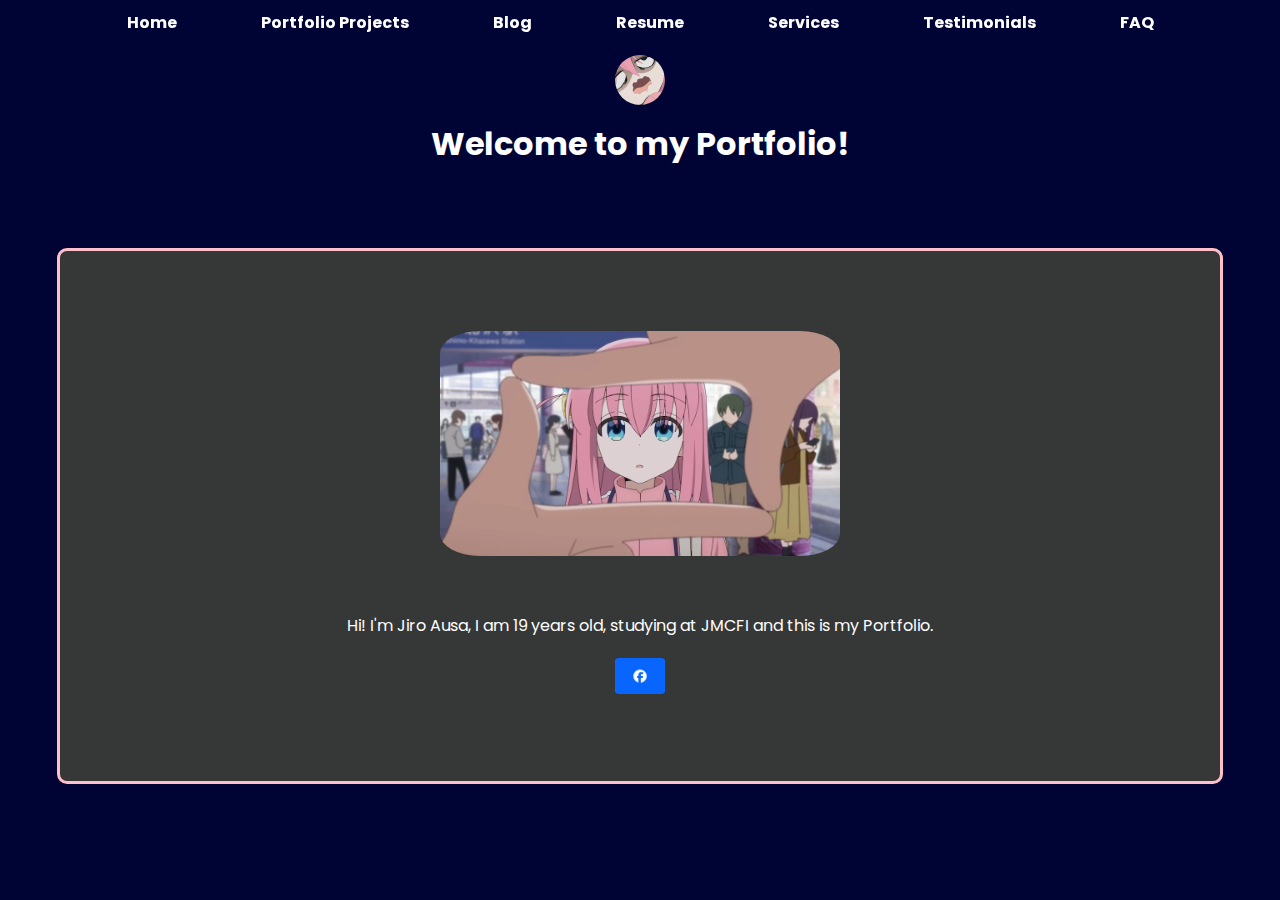
<file: index.html>
<!DOCTYPE html>
<html lang="en">
<head>
    <meta charset="UTF-8">
    <meta name="viewport" content="width=device-width, initial-scale=1.0">
    <title>Home Page</title>
    <link href='https://fonts.googleapis.com/css?family=Poppins' rel='stylesheet'>
    <link rel="stylesheet" href="style.css">
</head>
<body>
    <div class="social-links">
              
    <a href="index.html"><b>Home</b></a>
    <a href="Portfolio.html"><b>Portfolio Projects</b></a>
    <a href="Blog.html"><b>Blog</b></a>
    <a href="Resume.html"><b>Resume</b></a>
    <a href="Services.html"><b>Services</b></a>
    <a href="Testimonials.html"><b>Testimonials</b></a>
    <a href="FAQ.html"><b>FAQ</b></a>
    <img src="Bocchi.avif" alt="Profile Picture" class="profile-pic" style="vertical-align: top">
      </div>

      <h1>Welcome to my Portfolio!</h1>

   
    <div class="container">
        <img src="bocchii.webp" alt="Picture" class="profile">
        <p>Hi! I'm Jiro Ausa, I am 19 years old, studying at JMCFI and this is my Portfolio.</p>
         <a href="https://www.facebook.com/jiro.ausa/">
        <img src="fe.jpg" alt="fblogo" class="pesbok" >
      </a>  
      </div>

</body>
</html>
</file>
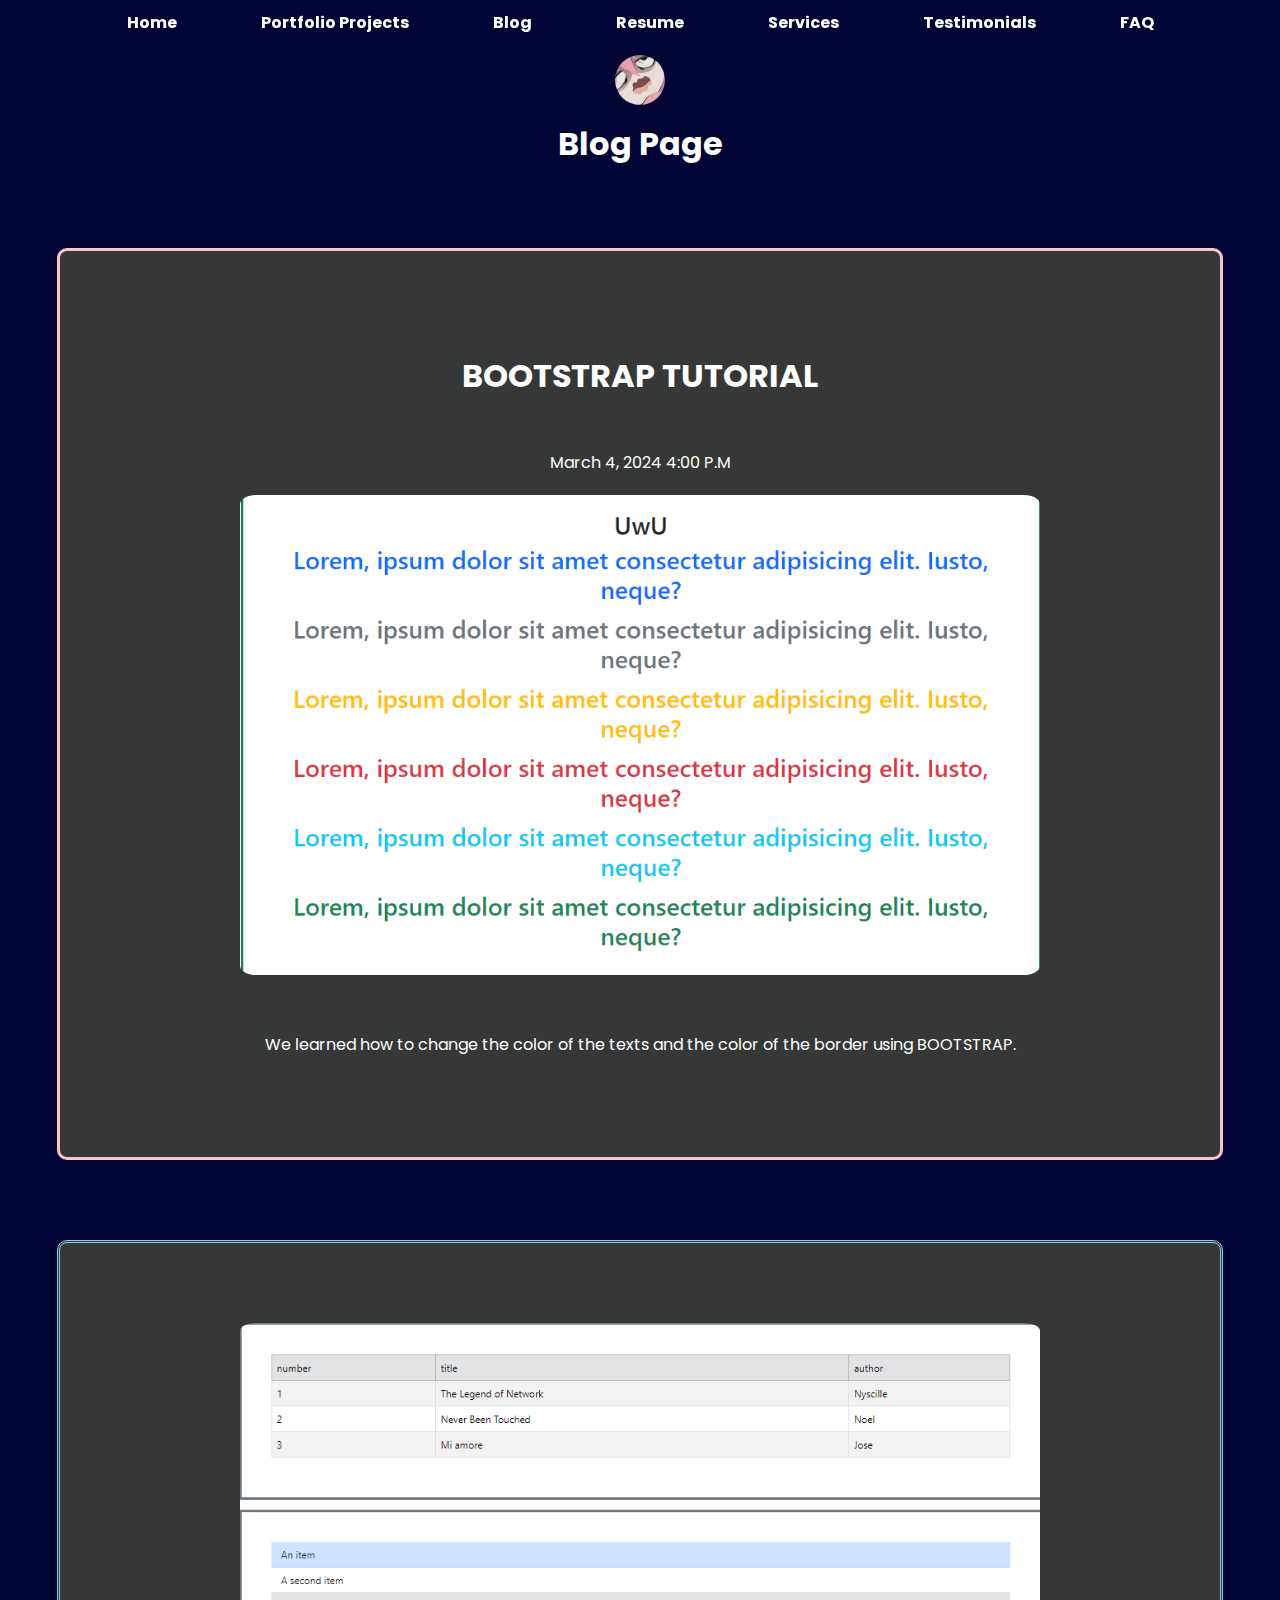
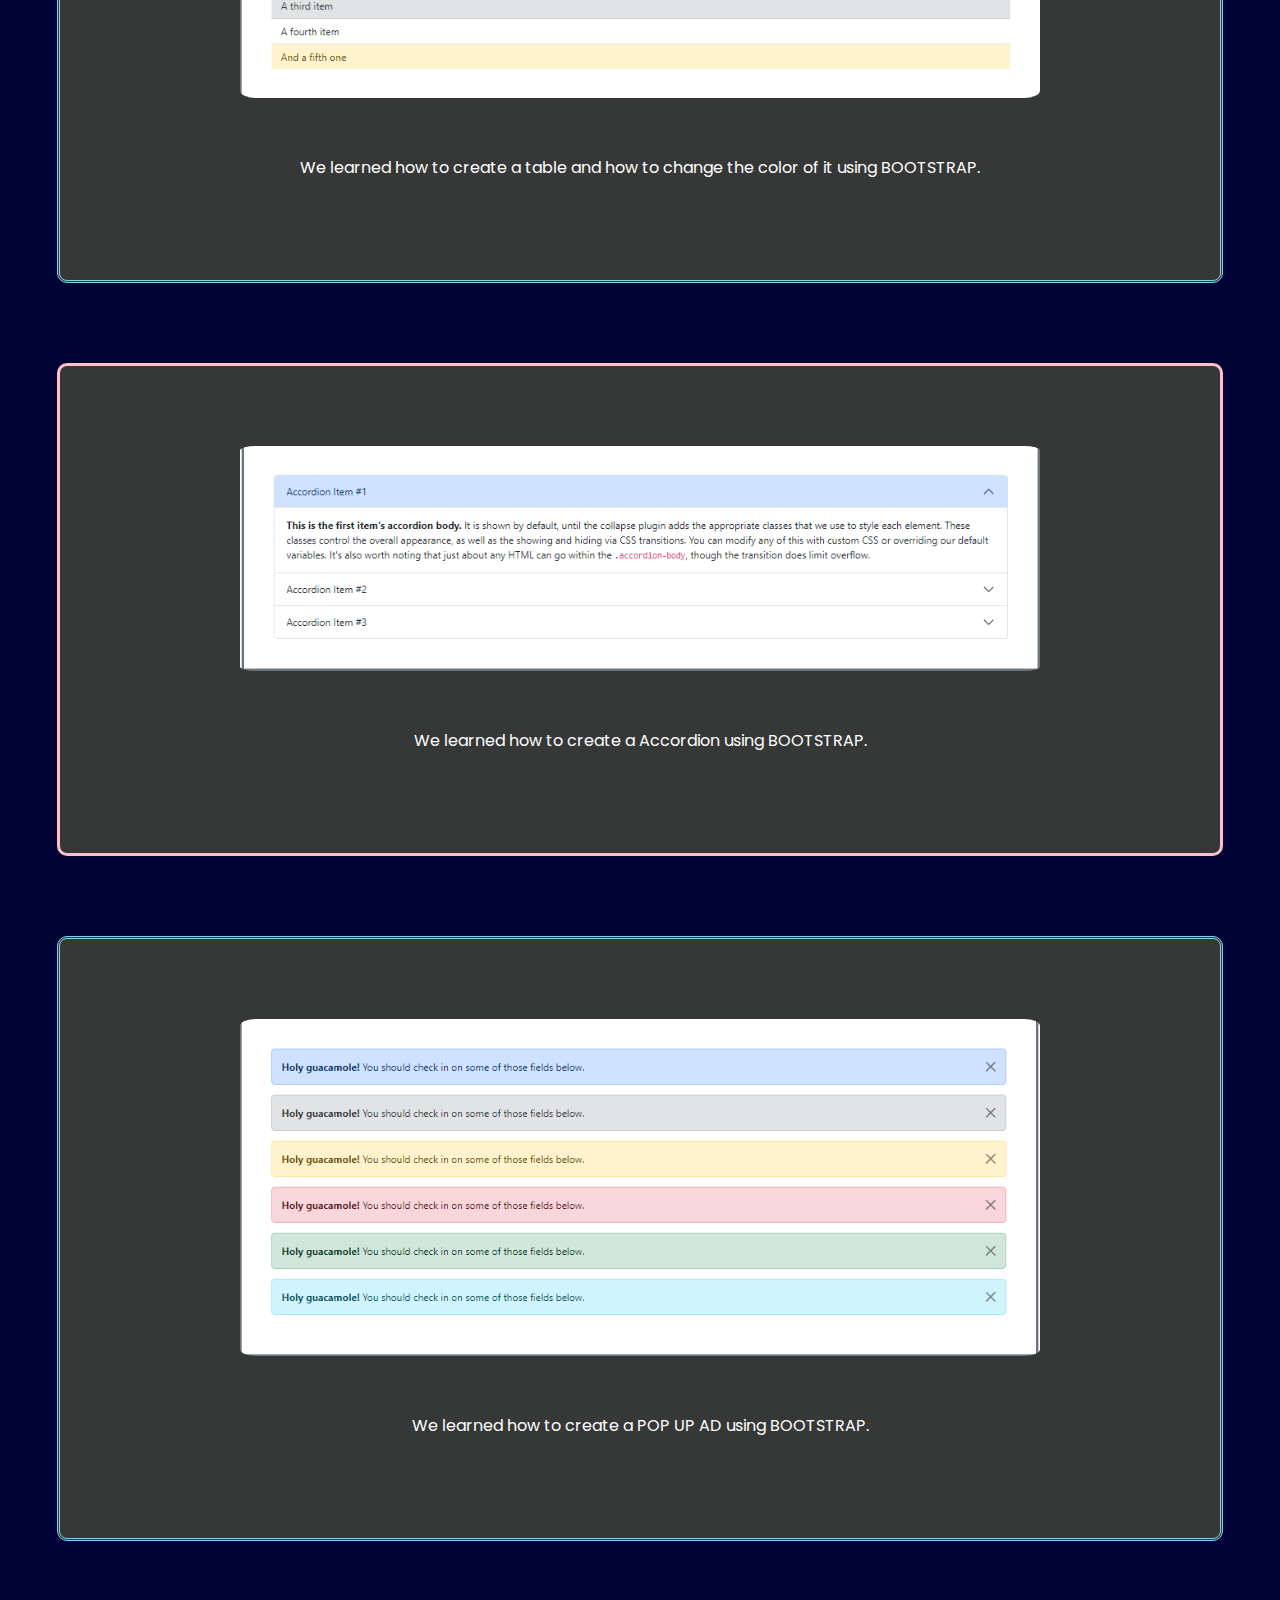
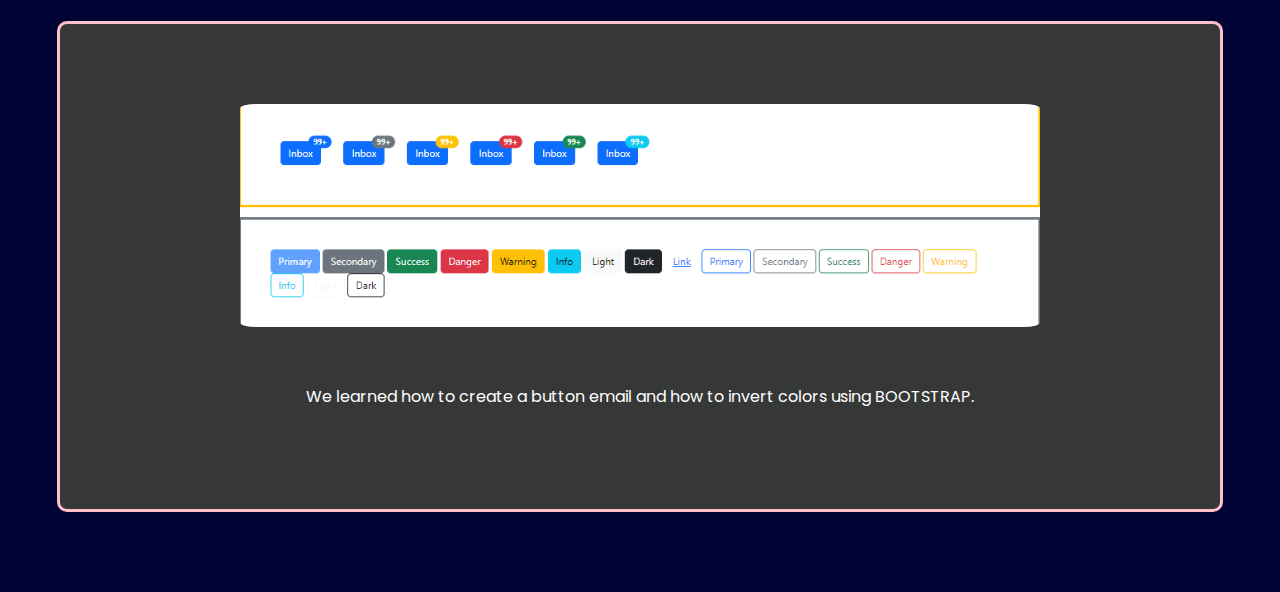
<file: Blog.html>
<!DOCTYPE html>
<html lang="en">
<head>
    <meta charset="UTF-8">
    <meta name="viewport" content="width=device-width, initial-scale=1.0">
    <title>BLOG</title>
    <link href='https://fonts.googleapis.com/css?family=Poppins' rel='stylesheet'>
    <link rel="stylesheet" href="style.css">
</head>
<body>
    <div class="social-links">
        <a href="index.html"><b>Home</b></a>
        <a href="Portfolio.html"><b>Portfolio Projects</b></a>
        <a href="Blog.html"><b>Blog</b></a>
        <a href="Resume.html"><b>Resume</b></a>
        <a href="Services.html"><b>Services</b></a>
        <a href="Testimonials.html"><b>Testimonials</b></a>
        <a href="FAQ.html"><b>FAQ</b></a>
        <img src="Bocchi.avif" alt="Profile Picture" class="profile-pic" style="vertical-align: top">
          </div>

          <h1>Blog Page</h1>

    <div class="container">
        <h1>BOOTSTRAP TUTORIAL</h1>
        <p>March 4, 2024 4:00 P.M</p>
        <img src="a.png" alt="pic" class="a">
        <p>We learned how to change the color of the texts and the color of the border using BOOTSTRAP.</p>
    </div>

    <div class="container2">
        <img src="b.png" alt="pic" class="b">
        <p>We learned how to create a table and how to change the color of it using BOOTSTRAP.</p>
    </div>

    <div class="container3">
        <img src="c.png" alt="pic" class="c">
        <p>We learned how to create a Accordion using BOOTSTRAP.</p>
    </div>

    <div class="container4">
        <img src="d.png" alt="pic" class="d">
        <p>We learned how to create a POP UP AD using BOOTSTRAP.</p>
    </div>

    <div class="container5">
        <img src="e.png" alt="pic" class="e ">
        <p>We learned how to create a button email and how to invert colors using BOOTSTRAP.</p>
    </div>
    
</body>
</html>
</file>
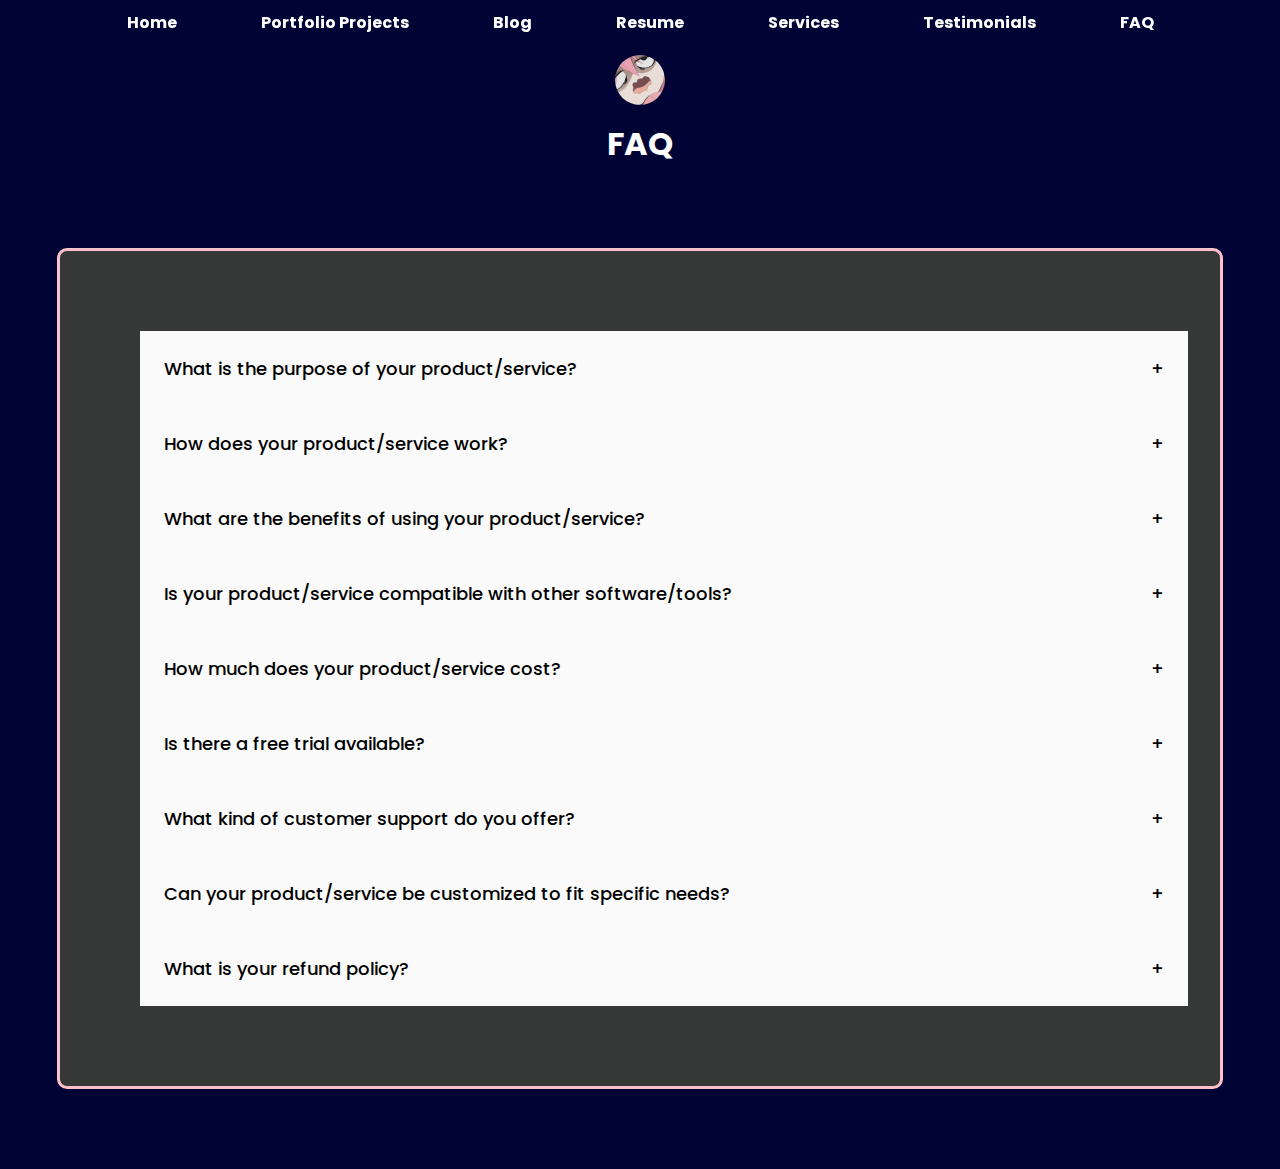
<file: FAQ.html>
<!DOCTYPE html>
<html lang="en">
<head>
    <meta charset="UTF-8">
    <meta name="viewport" content="width=device-width, initial-scale=1.0">
    <title>FAQ</title>
    <link href='https://fonts.googleapis.com/css?family=Poppins' rel='stylesheet'>
    <link rel="stylesheet" href="style.css">
</head>
<body>
    <h1>FAQ</h1>
    <div class="social-links">
              
        <a href="index.html"><b>Home</b></a>
        <a href="Portfolio.html"><b>Portfolio Projects</b></a>
        <a href="Blog.html"><b>Blog</b></a>
        <a href="Resume.html"><b>Resume</b></a>
        <a href="Services.html"><b>Services</b></a>
        <a href="Testimonials.html"><b>Testimonials</b></a>
        <a href="FAQ.html"><b>FAQ</b></a>
        <img src="Bocchi.avif" alt="Profile Picture" class="profile-pic" style="vertical-align: top">
          </div>

          <div class="container">
            <details class="accordion-item">
                <summary class="accordion-trigger">
                  <span class="accordion-title">
                    What is the purpose of your product/service?
                  </span>
                  <span class="accordion-icon" aria-hidden="true">
                    &plus;
                  </span>
                
                </summary>
                <div class="accordion-content">
                  <p>Lorem ipsum dolor sit amet consectetur adipisicing elit. Nemo, quas!</p>
                </div>
            </details>
            <details class="accordion-item">
                <summary class="accordion-trigger">
                  <span class="accordion-title">
                    How does your product/service work?
                  </span>
                  <span class="accordion-icon" aria-hidden="true">
                    &plus;
                  </span>
                
                </summary>
                <div class="accordion-content">
                  <p>Lorem ipsum dolor sit amet consectetur adipisicing elit. Enim, inventore!
                  </p>
                </div>
            </details>
            <details class="accordion-item">
                <summary class="accordion-trigger">
                  <span class="accordion-title">
                    What are the benefits of using your product/service?
                  </span>
                  <span class="accordion-icon" aria-hidden="true">
                    &plus;
                  </span>
                
                </summary>
                <div class="accordion-content">
                  <p>Lorem ipsum dolor, sit amet consectetur adipisicing elit. Ipsa, recusandae.</p>
                </div>
            </details>
            <details class="accordion-item">
                <summary class="accordion-trigger">
                  <span class="accordion-title">
                    Is your product/service compatible with other software/tools?
                  </span>
                  <span class="accordion-icon" aria-hidden="true">
                    &plus;
                  </span>
                
                </summary>
                <div class="accordion-content">
                  <p>Lorem ipsum dolor sit amet consectetur adipisicing elit. Nemo, quas!</p>
                </div>
            </details>
            <details class="accordion-item">
                <summary class="accordion-trigger">
                  <span class="accordion-title">
                    How much does your product/service cost?

                  </span>
                  <span class="accordion-icon" aria-hidden="true">
                    &plus;
                  </span>
                
                </summary>
                <div class="accordion-content">
                  <p>Lorem ipsum dolor sit amet consectetur adipisicing elit. Enim, inventore!
                  </p>
                </div>
            </details>
            <details class="accordion-item">
                <summary class="accordion-trigger">
                  <span class="accordion-title">
                    Is there a free trial available?
                  </span>
                  <span class="accordion-icon" aria-hidden="true">
                    &plus;
                  </span>
                
                </summary>
                <div class="accordion-content">
                  <p>Lorem ipsum dolor, sit amet consectetur adipisicing elit. Ipsa, recusandae.</p>
                </div>
            </details>
            <details class="accordion-item">
                <summary class="accordion-trigger">
                  <span class="accordion-title">
                    What kind of customer support do you offer?

                  </span>
                  <span class="accordion-icon" aria-hidden="true">
                    &plus;
                  </span>
                
                </summary>
                <div class="accordion-content">
                  <p>Lorem ipsum dolor sit amet consectetur adipisicing elit. Nemo, quas!</p>
                </div>
            </details>
            <details class="accordion-item">
                <summary class="accordion-trigger">
                  <span class="accordion-title">
                    Can your product/service be customized to fit specific needs?
                  </span>
                  <span class="accordion-icon" aria-hidden="true">
                    &plus;
                  </span>
                
                </summary>
                <div class="accordion-content">
                  <p>Lorem ipsum dolor sit amet consectetur adipisicing elit. Enim, inventore!
                  </p>
                </div>
            </details>
            <details class="accordion-item">
                <summary class="accordion-trigger">
                  <span class="accordion-title">
                    What is your refund policy?
                  </span>
                  <span class="accordion-icon" aria-hidden="true">
                    &plus;
                  </span>
                
                </summary>
                <div class="accordion-content">
                  <p>Lorem ipsum dolor, sit amet consectetur adipisicing elit. Ipsa, recusandae.</p>
                </div>
            </details>
          </div>
</body>
</html>
</file>
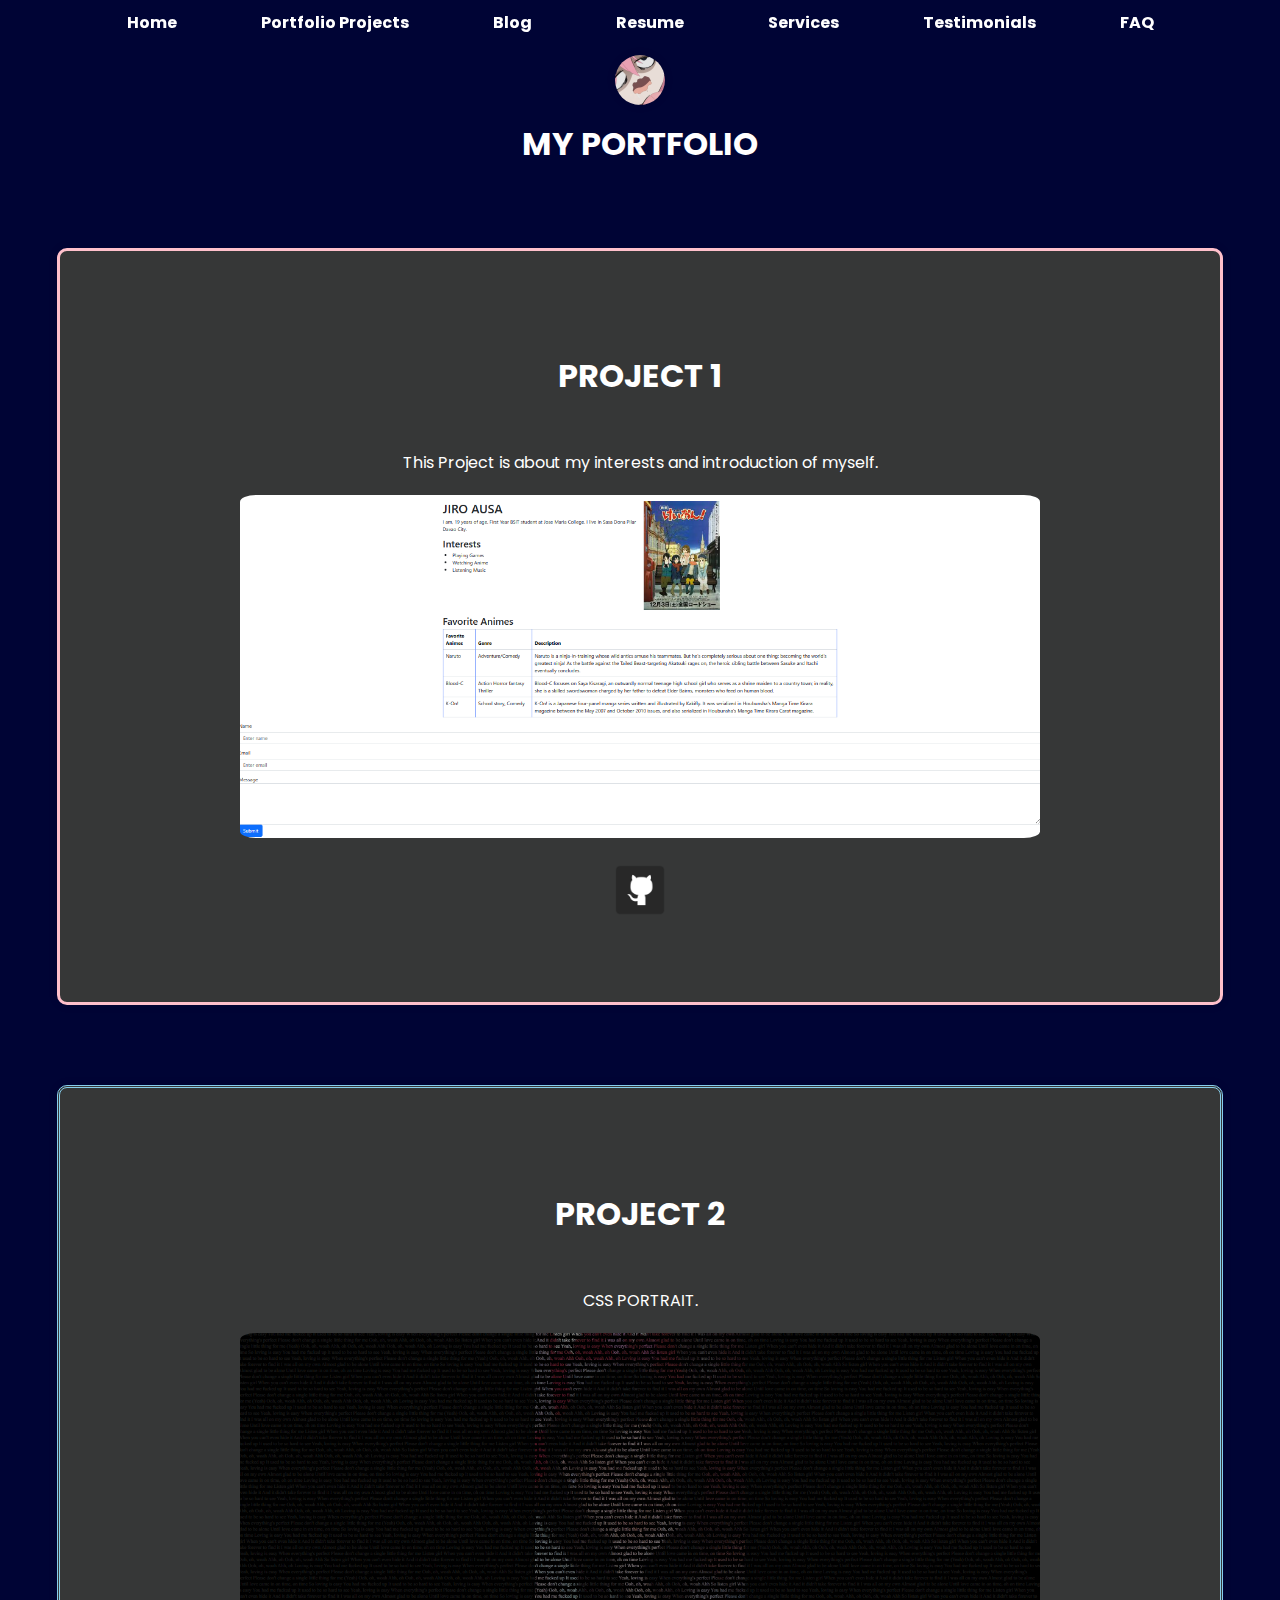
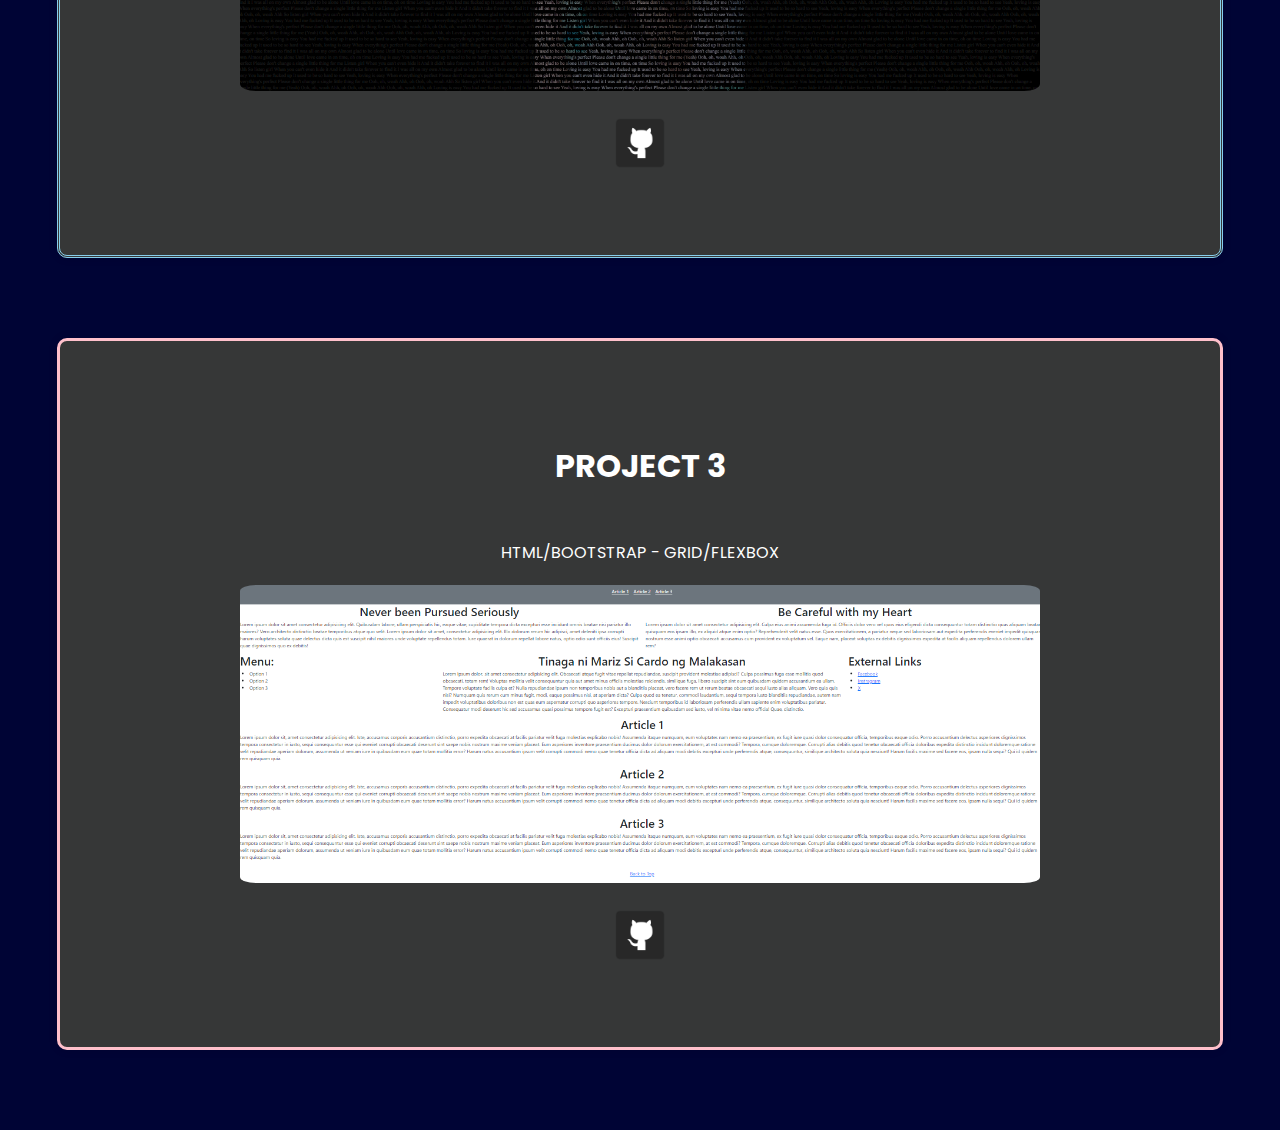
<file: Portfolio.html>
<!DOCTYPE html>
<html lang="en">
<head>
    <meta charset="UTF-8">
    <meta name="viewport" content="width=device-width, initial-scale=1.0">
    <title>Portfolio Page</title>
    <link href='https://fonts.googleapis.com/css?family=Poppins' rel='stylesheet'>
    <link rel="stylesheet" href="style.css">
</head>
<body>
    <div class="social-links">
              
        <a href="index.html"><b>Home</b></a>
        <a href="Portfolio.html"><b>Portfolio Projects</b></a>
        <a href="Blog.html"><b>Blog</b></a>
        <a href="Resume.html"><b>Resume</b></a>
        <a href="Services.html"><b>Services</b></a>
        <a href="Testimonials.html"><b>Testimonials</b></a>
        <a href="FAQ.html"><b>FAQ</b></a>
        <img src="Bocchi.avif" alt="Profile Picture" class="profile-pic" style="vertical-align: top"    >
          </div>

          <h1>MY PORTFOLIO</h1>
    
    <div class="container">
        <h1>PROJECT 1</h1>
        <p>This Project is about my interests and introduction of myself.</p>
        <img src="jeje.png" alt="pic1" class="pic">
        <div>
        <a href="https://github.com/jiroausa/IT104-PrelimExam1">
            <img src="github.png" alt="gitHub" class="github">
        </a>
    </div>
    </div>
    <div class="container2">
        <h1>PROJECT 2</h1>
        <p>CSS PORTRAIT.</p>
        <img src="Kyra.png" alt="pic2" class="pic2">
        <div>
            <a href="https://jiroausa.github.io/cssportrait/">
                <img src="github.png" alt="gitHub" class="github">
            </a>
        </div>
    </div>
<div class="container3">
        <h1>PROJECT 3</h1>
        <p>HTML/BOOTSTRAP - GRID/FLEXBOX</p>
        <img src="wewe.png" alt="pic2" class="pic3">
        <div>
            <a href="https://jiroausa.github.io/bootstrap_grid_flexbox/">
                <img src="github.png" alt="gitHub" class="github">
            </a>
        </div>

        


    </div>


</body>
</html>
</file>
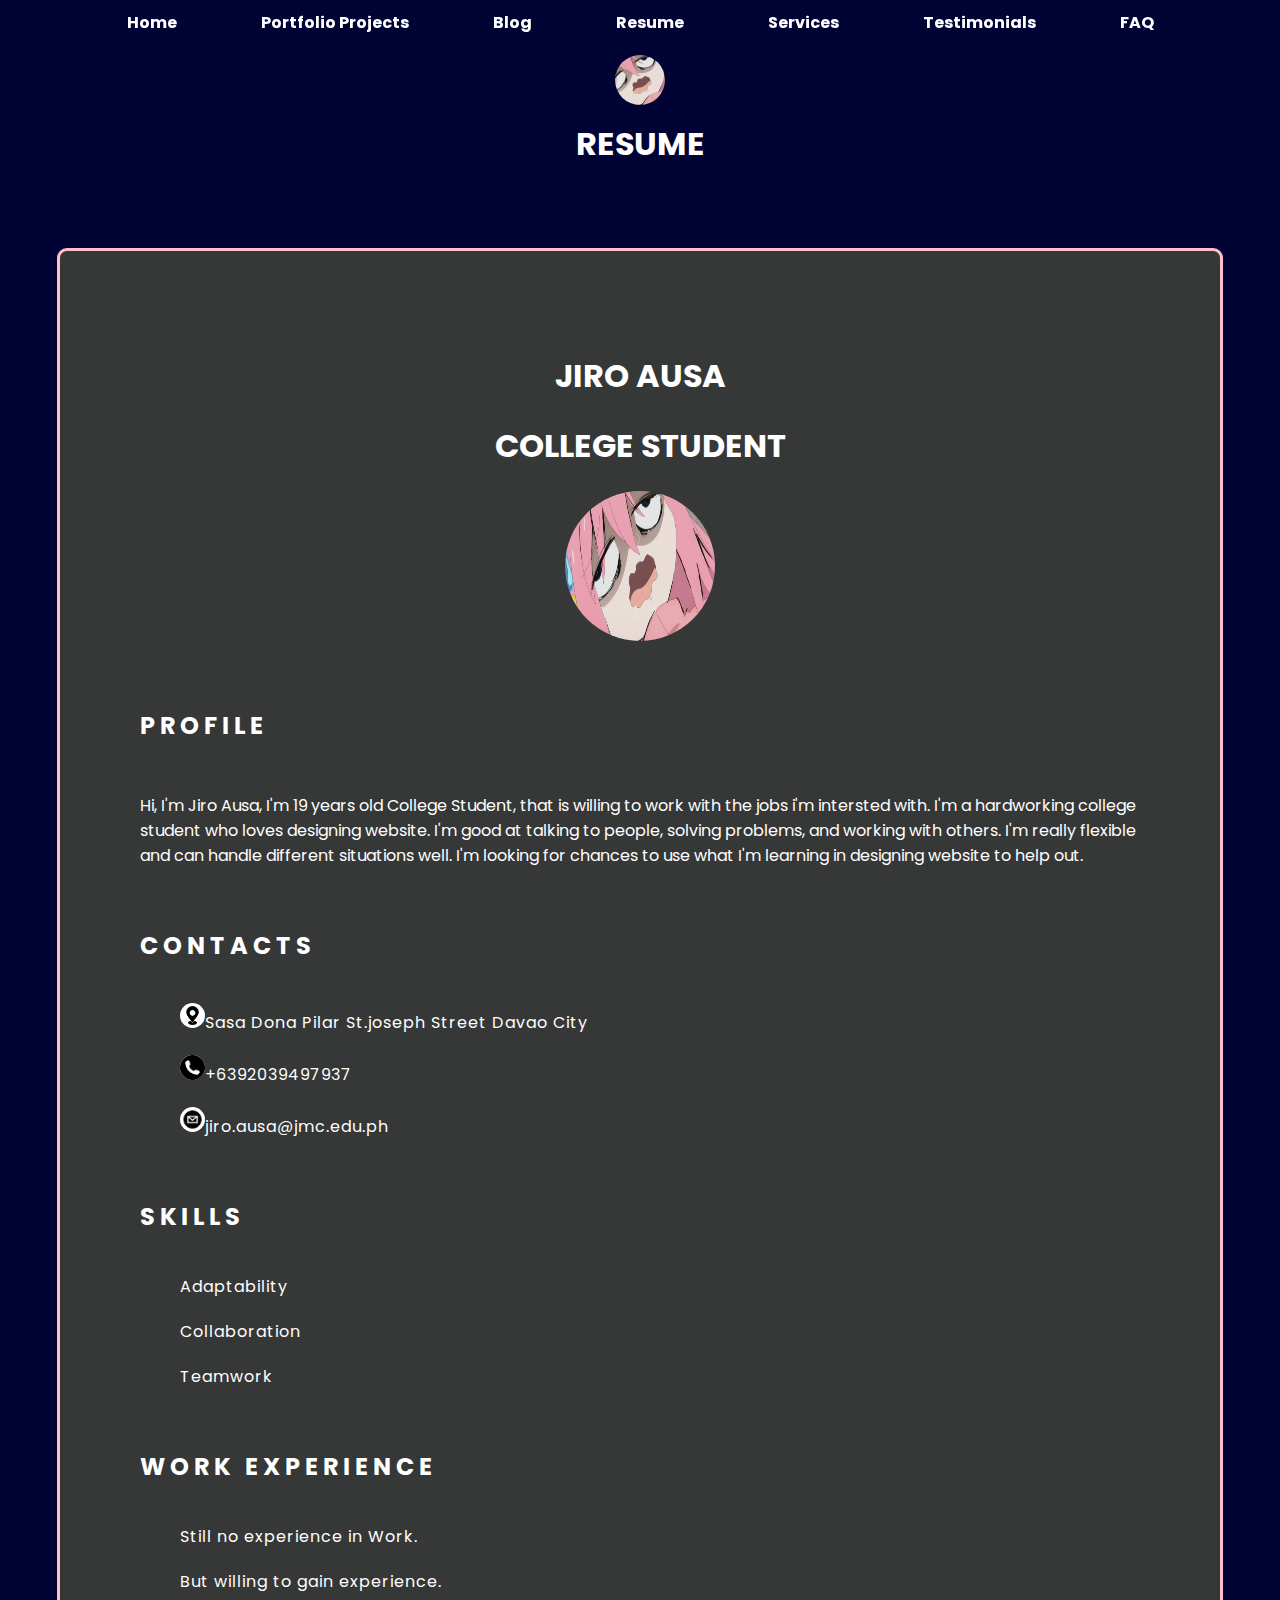
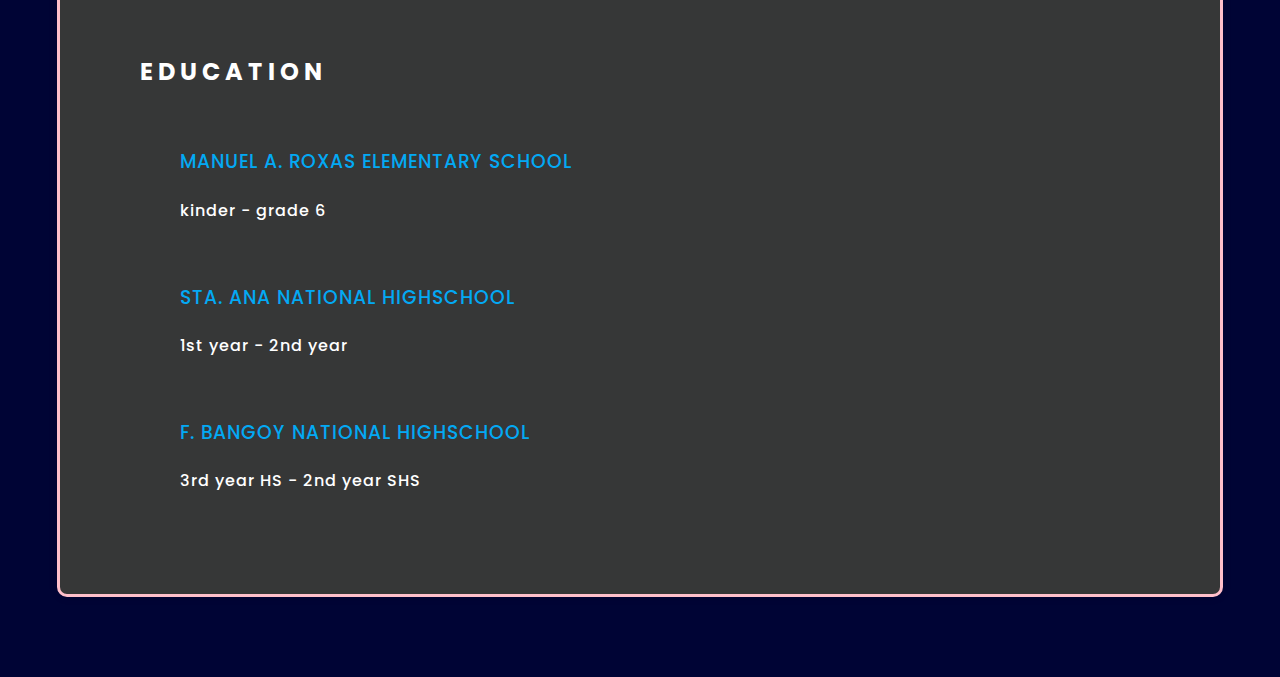
<file: Resume.html>
<!DOCTYPE html>
<html lang="en">
<head>
    <meta charset="UTF-8">
    <meta name="viewport" content="width=device-width, initial-scale=1.0">
    <title>RESUME</title>
    <link href='https://fonts.googleapis.com/css?family=Poppins' rel='stylesheet'>
    <link rel="stylesheet" href="style.css">
</head>
<body>
    <div class="social-links">
              
        <a href="index.html"><b>Home</b></a>
        <a href="Portfolio.html"><b>Portfolio Projects</b></a>
        <a href="Blog.html"><b>Blog</b></a>
        <a href="Resume.html"><b>Resume</b></a>
        <a href="Services.html"><b>Services</b></a>
        <a href="Testimonials.html"><b>Testimonials</b></a>
        <a href="FAQ.html"><b>FAQ</b></a>
        <img src="Bocchi.avif" alt="Profile Picture" class="profile-pic" style="vertical-align: top">
          </div>

          <h1>RESUME</h1>

          <div class="container">
            <h1>JIRO AUSA</h1>
            <h1>COLLEGE STUDENT</h1>
            <img src="Bocchi.avif" alt="zz" class="pek">
            <div class="lep">
                <h2 class="h">PROFILE</h2>
                   <p>Hi, I'm Jiro Ausa, I'm 19 years old College Student,
                        that is willing to work with the jobs i'm intersted with.
                        I'm a hardworking college student who loves designing website. I'm good at talking to people, solving problems, and working with others. I'm really flexible and can handle different situations well. I'm looking for chances to use what I'm learning in designing website to help out.

                    </p>

                <div class="contact">
                <h2 class="h">CONTACTS</h2>
                <ul>
            <li>
                <img src="ww.jpg" class="loc">Sasa Dona Pilar St.joseph Street Davao City
            </li>
            <li>
                <img src="pon.png" class="pon">+6392039497937
            </li>
            <li>
               <img src="imil.png" class="imil">jiro.ausa@jmc.edu.ph
            </li>
            </ul>
            </div>


             <div class="skills">
               <h2 class="h">SKILLS</h2>
               <ul>
                <li>Adaptability</li>
                <li>Collaboration</li>
                <li>Teamwork</li>
               </ul>
            </div>

               <div class="work">
               <h2 class="h">WORK EXPERIENCE</h2>
               <ul>
                <li>Still no experience in Work.</li>
                <li>But willing to gain experience.</li>
               </ul>
            </div>

               <h2 class="h">EDUCATION</h2>
               <div class="educ">
               <ul>
                <li>
                    <h3>MANUEL A. ROXAS ELEMENTARY SCHOOL</h3>
                    <h4>kinder - grade 6</h4>
                </li>
                <li>
                    <h3>STA. ANA NATIONAL HIGHSCHOOL</h3>
                    <h4>1st year - 2nd year</h4>
                </li>
                <li>
                    <h3>F. BANGOY NATIONAL HIGHSCHOOL</h3>
                    <h4>3rd year HS - 2nd year SHS</h4>
                </li>
               </ul>
              


               </div>
            </div>
          </div>
  

    
</body>
</html>
</file>
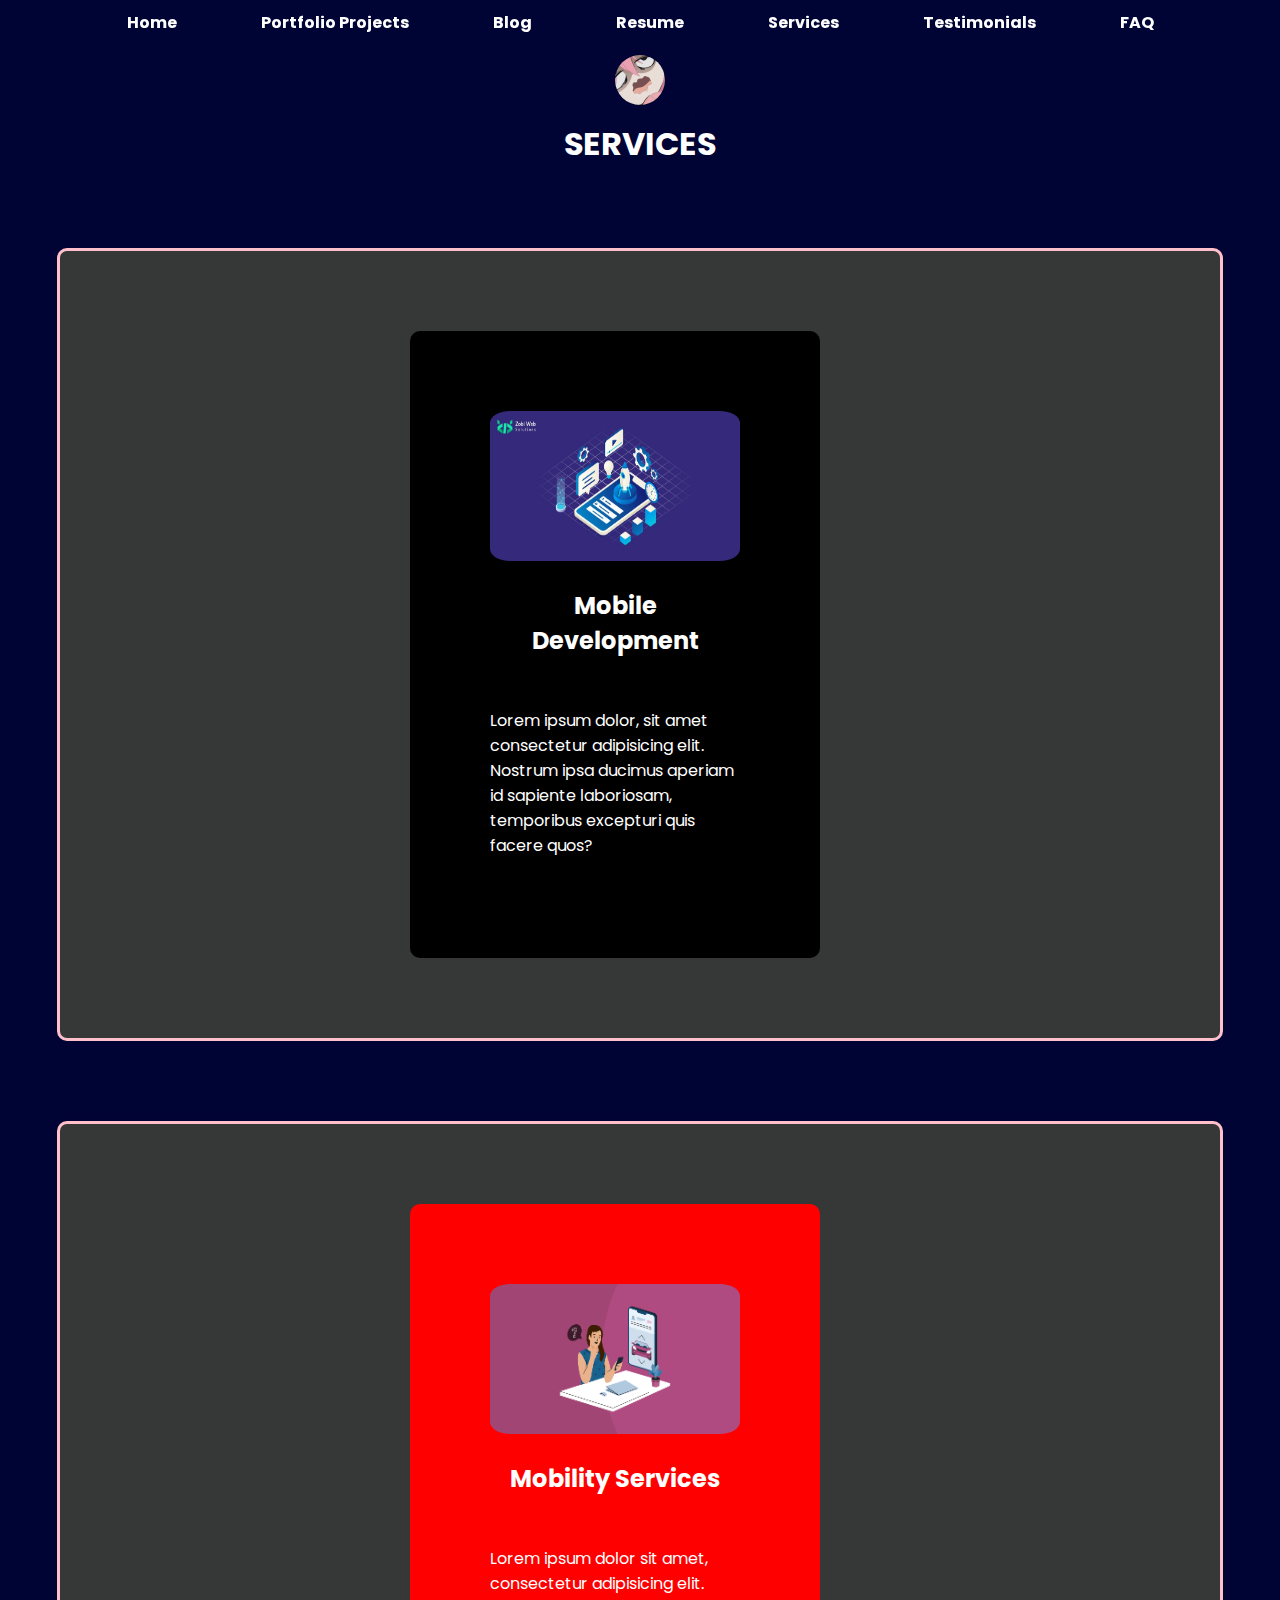
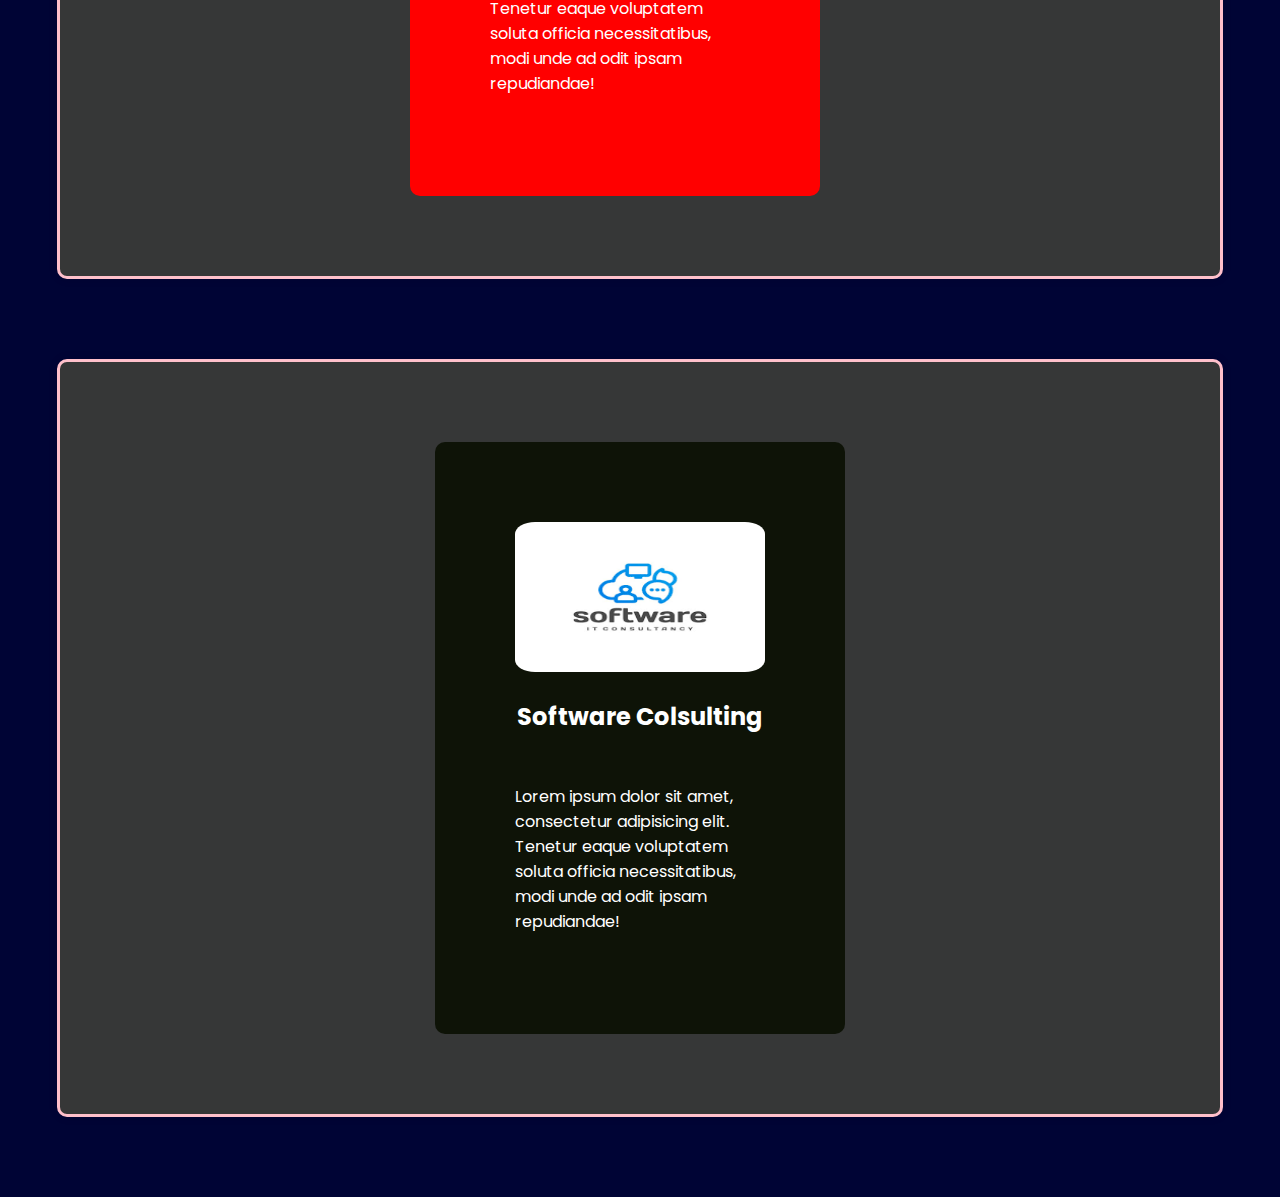
<file: Services.html>
<!DOCTYPE html>
<html lang="en">
<head>
    <meta charset="UTF-8">
    <meta name="viewport" content="width=device-width, initial-scale=1.0">
    <title>SERVICES</title>
    <link href='https://fonts.googleapis.com/css?family=Poppins' rel='stylesheet'>
    <link rel="stylesheet" href="style.css">
</head>
<body>
    <h1>SERVICES</h1>
    <div class="social-links">
              
        <a href="index.html"><b>Home</b></a>
        <a href="Portfolio.html"><b>Portfolio Projects</b></a>
        <a href="Blog.html"><b>Blog</b></a>
        <a href="Resume.html"><b>Resume</b></a>
        <a href="Services.html"><b>Services</b></a>
        <a href="Testimonials.html"><b>Testimonials</b></a>
        <a href="FAQ.html"><b>FAQ</b></a>
        <img src="Bocchi.avif" alt="Profile Picture" class="profile-pic" style="vertical-align: top">
          </div>

          <div class="kontiner">
            <div class="mobile">
                <img src="mobile.jpg" class="phone">
                <h2>Mobile Development</h2>
                <div class="txt">
                <p>Lorem ipsum dolor, sit amet consectetur adipisicing elit. Nostrum ipsa ducimus aperiam id sapiente laboriosam, temporibus excepturi quis facere quos?</p>
              </div>
              
            </div>
            </div>
            <div class="kontiner2">
            <div class="mobility">
              <img src="mobility.png" class="service">
              <h2>Mobility Services</h2>
              <div class="txt">
               <p>Lorem ipsum dolor sit amet, consectetur adipisicing elit. Tenetur eaque voluptatem soluta officia necessitatibus, modi unde ad odit ipsam repudiandae!</p>
              </div>
            </div>
          </div>
          <div class="kontiner3">
            <div class="consultant">
              <img src="consultant.png" class="consult">
              <h2>Software Colsulting</h2>
              <div class="txt">
               <p>Lorem ipsum dolor sit amet, consectetur adipisicing elit. Tenetur eaque voluptatem soluta officia necessitatibus, modi unde ad odit ipsam repudiandae!</p>
              </div>
            </div>
          </div>
            
           

          

</body>
</html>
</file>
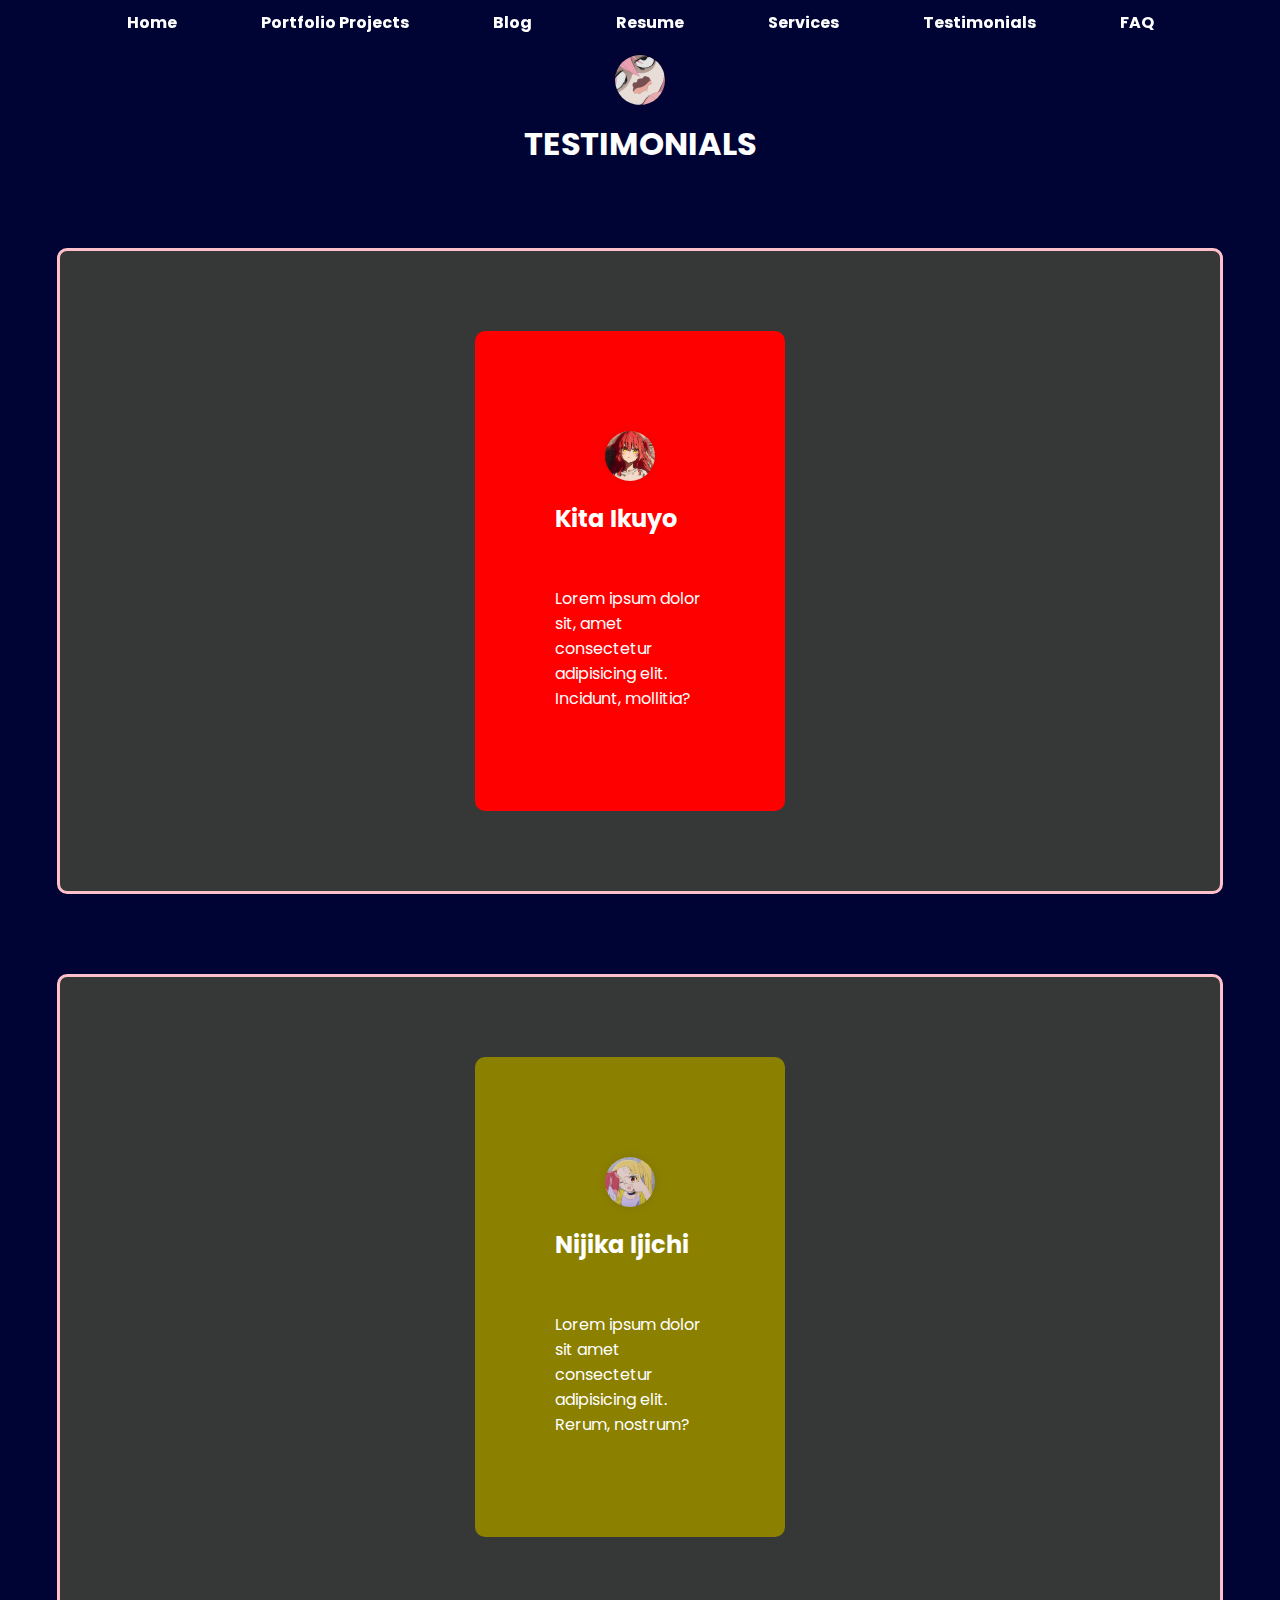
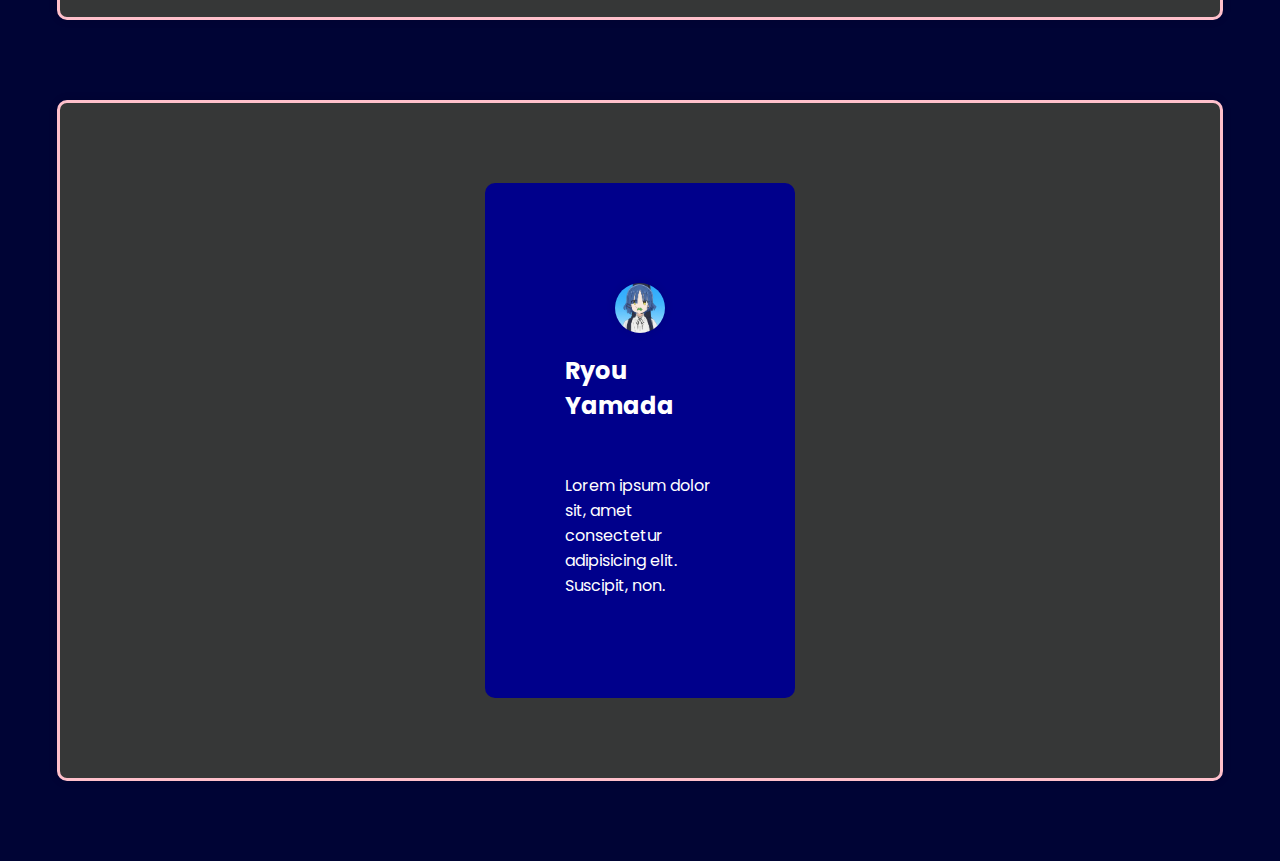
<file: Testimonials.html>
<!DOCTYPE html>
<html lang="en">
<head>
    <meta charset="UTF-8">
    <meta name="viewport" content="width=device-width, initial-scale=1.0">
    <title>TESTIMONIALS</title>
    <link href='https://fonts.googleapis.com/css?family=Poppins' rel='stylesheet'>
    <link rel="stylesheet" href="style.css">
</head>
<body>
    <h1>TESTIMONIALS</h1>
    <div class="social-links">
              
        <a href="index.html"><b>Home</b></a>
        <a href="Portfolio.html"><b>Portfolio Projects</b></a>
        <a href="Blog.html"><b>Blog</b></a>
        <a href="Resume.html"><b>Resume</b></a>
        <a href="Services.html"><b>Services</b></a>
        <a href="Testimonials.html"><b>Testimonials</b></a>
        <a href="FAQ.html"><b>FAQ</b></a>
        <img src="Bocchi.avif" alt="Profile Picture" class="profile-pic" style="vertical-align: top">
          </div>

         <div class="kontiner">
            <div class="kita">
                <img src="kita.jpg" class="keeta">
                <h2>Kita Ikuyo</h2>
                <p>Lorem ipsum dolor sit, amet consectetur adipisicing elit. Incidunt, mollitia?</p>
            </div>
            </div>
            <div class="kontiner2">
            <div class="nijika">
                <img src="nijika.jpg" class="jika">
                <h2>Nijika Ijichi</h2>
                <p>Lorem ipsum dolor sit amet consectetur adipisicing elit. Rerum, nostrum?</p>
         </div>
        </div>
        <div class="kontiner3">
         <div class="ryou">
            <img src="ryou.jpg" class="ryu">
            <h2>Ryou Yamada</h2>
            <p>Lorem ipsum dolor sit, amet consectetur adipisicing elit. Suscipit, non.</p>
        </div>
    </div>

         </div>
</body>
</html>
</file>
<file: style.css>
body {
    font-family: 'Poppins', sans-serif;
    margin: 0;
    padding: 0;
    background-color: #000435;
    text-align: center;
    margin-top:120px;

    
    
  }
  .container {
    max-width:1000px ;
    margin: 80px auto;
    padding:80px ;
    background-color: #363737;
    border-radius: 10px;
    box-shadow: 0 0 10px rgba(0, 0, 0, 0.1);
    text-align:center;
    border-style: solid;
    border-color:pink;
    
    
    
    


  }
  h1 {
    color: #FFFFFF;
    
  }
  p {
    color: #FFFFFF;
    margin-bottom: 20px;
    margin-top: 50px;
  }
 
  .social-links {
    margin-top:0px;
    position: fixed;
    top: 0;
    left: 0;
    width: 100%;
    padding: 10px 0;
    text-align: center;
    z-index: 1000;
    max-width: 100%;
   
  }
  .social-links a {
    display: inline-block;
    margin: 0 40px;
    color: #FFFFFF;
    text-decoration: none;
    transition: color 0.3s;
    max-width: 100%;
  
  }
  .social-links a:hover {
    color: #11e0e0;
    text-decoration: none;
    margin: 0 15px;

  }
  .profile-pic {
    border-radius: 80%;
    width: 50px;
    height: 50px;
    margin:20px auto;
    display:block;
    object-fit: cover;
    box-shadow: 0 0 10px rgba(0, 0, 0, 0.1);
    max-width: 100%;
  }

  .profile{
    width: 400px;
    height: 400x;
    border-radius:10%;
    max-width: 100%;
  }

 .pesbok {
  width:50px;
  border-radius:8%;
  max-width: 100%;

 }

 .pic {
  width: 800px;
  height: 800x;
  border-radius:2%;
  margin-bottom:20px;
  max-width: 100%;
 
 }
 .github {
  width:50px;
  border-radius:8%;
  max-width: 100%;
 }

 .pic2 {
  width: 800px;
  height: 800x;
  border-radius:2%;
  margin-bottom:20px;
  max-width: 100%;
 }

 .pic3 {
  width: 800px;
  height: 800x;
  border-radius:2%;
  margin-bottom:20px;
  max-width: 100%;
 }

.container2 {
  max-width:1000px ;
    margin: 80px auto;
    padding:80px ;
    background-color: #363737;
    border-radius: 10px;
    box-shadow: 0 0 10px rgba(0, 0, 0, 0.1);
    text-align: center;
    border-style: double;
    border-color:skyblue;
}

.container3{
  max-width:1000px ;
    margin: 80px auto;
    padding:80px ;
    background-color: #363737;
    border-radius: 10px;
    box-shadow: 0 0 10px rgba(0, 0, 0, 0.1);
    text-align: center;
    border-style: solid;
    border-color:pink;
}

.container4{
  max-width:1000px ;
  margin: 80px auto;
  padding:80px ;
  background-color: #363737;
  border-radius: 10px;
  box-shadow: 0 0 10px rgba(0, 0, 0, 0.1);
  text-align: center;
  border-style: double;
    border-color:skyblue;
}

.container5{
  max-width:1000px ;
  margin: 80px auto;
  padding:80px ;
  background-color: #363737;
  border-radius: 10px;
  box-shadow: 0 0 10px rgba(0, 0, 0, 0.1);
  text-align: center;
  border-style: solid;
    border-color:pink;
}

.a {
  width: 800px;
  height: 800x;
  border-radius:2%;
  max-width: 100%;
}

.b{
  width: 800px;
  height: 800x;
  border-radius:2%;
  max-width: 100%;
}

.c{
  width: 800px;
  height: 800x;
  border-radius:2%;
  max-width: 100%;
}

.d{
  width: 800px;
  height: 800x;
  border-radius:2%;
  max-width: 100%;
}

.e{
  width: 800px;
  height: 800x;
  border-radius:2%;
  max-width: 100%;
}

.pek {
  position:relative;
  width: 150px;
  height:150px;
  border-radius:50%;
  max-width: 100%;
  overflow: hidden;
}

h2{
  color:#FFFFFF;
}


.text{
  color: #FFFFFF;

}

.h{
  letter-spacing: 5px;
  padding-top:40px;
}

.work ul li{
  list-style:none;
  padding-top:20px;
  color: #FFFFFF;
  letter-spacing: 1px;
}

.skills ul li{
  list-style:none;
  padding-top:20px;
  color: #FFFFFF;
  letter-spacing: 1px;
}

.contact ul{
  position:relative;
}


.contact ul li .img{
  display: inline-block;
  width: 30px;
  font-size: 18px;
}

.contact ul li  {
   color: #FFFFFF;
   letter-spacing: 1px;
   list-style:none;
  padding-top:20px;

}

.lep {
  text-align: start;  
  padding:0;
  position: relative;


}

.loc{
  width:25px;
  border-radius:80%;
  max-width: 100%;
}

.pon {
  width:25px;
  border-radius:80%;
  max-width: 100%;
}

.imil{
  width:25px;
  border-radius:80%;
  max-width: 100%;
}

.educ ul li{
   letter-spacing: 1px;
   list-style:none;
  padding-top:20px;
}
.educ li{
  margin-bottom:15px;
}

.educ h3 {
  color: #03a9f4;
  font-weight:500;
}

.educ h4{
  color:#FFFFFF;
  font-weight:500;
}


.mobile {
  margin-right:50px;
  width:250px;
  text-align:space;
  padding:80px;
  border-radius:10px;
  background-color: black;
  max-width:100%;
  
}

.phone {
  width:250px;
  height:150px;
  border-radius:8%;
  max-width: 100%;
  
}

.txt {
  text-align:start;
}

.mobility {
  margin-right:50px;
  max-width:100%;
  width:250px;
  text-align:center;
  padding:80px;
  border-radius:10px;
  background-color: red;

}
.service {
  width:250px;
  height:150px;
  border-radius:8%;
  max-width: 100%;
}

.consultant{
  max-width:100%;
  width:250px;
  text-align:center;
  padding:80px;
  border-radius:10px;
  background-color: rgb(14, 19, 7);
}

.consult {
  width:250px;
  height:150px;
  border-radius:8%;
  max-width: 100%;
}

.kita {
  max-width:100%;
  width:150px;
  text-align:start;
  padding:80px;
  border-radius:10px;
  background-color: red;
  margin-right:20px;
  
}

.keeta {
  border-radius: 80%;
    width: 50px;
    height: 50px;
    margin:20px auto;
    display:block;
    object-fit: cover;
    box-shadow: 0 0 10px rgba(0, 0, 0, 0.1);
    max-width: 100%;
}

.nijika {
  max-width:100%;
  width:150px;
  text-align:start;
  padding:80px;
  border-radius:10px;
  background-color: #8B8000;
  margin-right:20px;
}

.jika {
  border-radius: 80%;
  width: 50px;
  height: 50px;
  margin:20px auto;
  display:block;
  object-fit: cover;
  box-shadow: 0 0 10px rgba(0, 0, 0, 0.1);
  max-width: 100%;
}

.ryou {
  max-width:100%;
  width:150px;
  text-align:start;
  padding:80px;
  border-radius:10px;
  background-color: #00008B;
}

.ryu {
  border-radius: 80%;
  width: 50px;
  height: 50px;
  margin:20px auto;
  display:block;
  object-fit: cover;
  box-shadow: 0 0 10px rgba(0, 0, 0, 0.1);
  max-width: 100%;
}

.accordion-trigger {
  width: 100%;
  display: flex;
  background-color: rgb(250, 250, 250);
  color: rgb(0, 0, 0);
  padding: 24px;
  font-size: 18px;
  font-weight: 500;
  font-family: 'Poppins', sans-serif;
  text-align: left;
  border: none;
  gap: 16px;
  justify-content: space-between;
  cursor: pointer;
  max-width:100%;
}


.accordion-icon {
  transition: transform 0.5s;
}
.accordion-item[open] .accordion-icon {
  transform: rotate(45deg);
}

.kontiner {
  max-width:1000px ;
    margin: 80px auto;
    padding:80px ;
    background-color: #363737;
    border-radius: 10px;
    box-shadow: 0 0 10px rgba(0, 0, 0, 0.1);
    text-align:center;
    border-style: solid;
    border-color:pink;
    display:flex;
  display:flex;
  justify-content: center;
  

}

.kontiner2 {
  max-width:1000px ;
  margin: 80px auto;
  padding:80px ;
  background-color: #363737;
  border-radius: 10px;
  box-shadow: 0 0 10px rgba(0, 0, 0, 0.1);
  text-align:center;
  border-style: solid;
  border-color:pink;
  display:flex;
display:flex;
justify-content: center;
}

.kontiner3 {
  max-width:1000px ;
  margin: 80px auto;
  padding:80px ;
  background-color: #363737;
  border-radius: 10px;
  box-shadow: 0 0 10px rgba(0, 0, 0, 0.1);
  text-align:center;
  border-style: solid;
  border-color:pink;
  display:flex;
display:flex;
justify-content: center;
}
</file>
